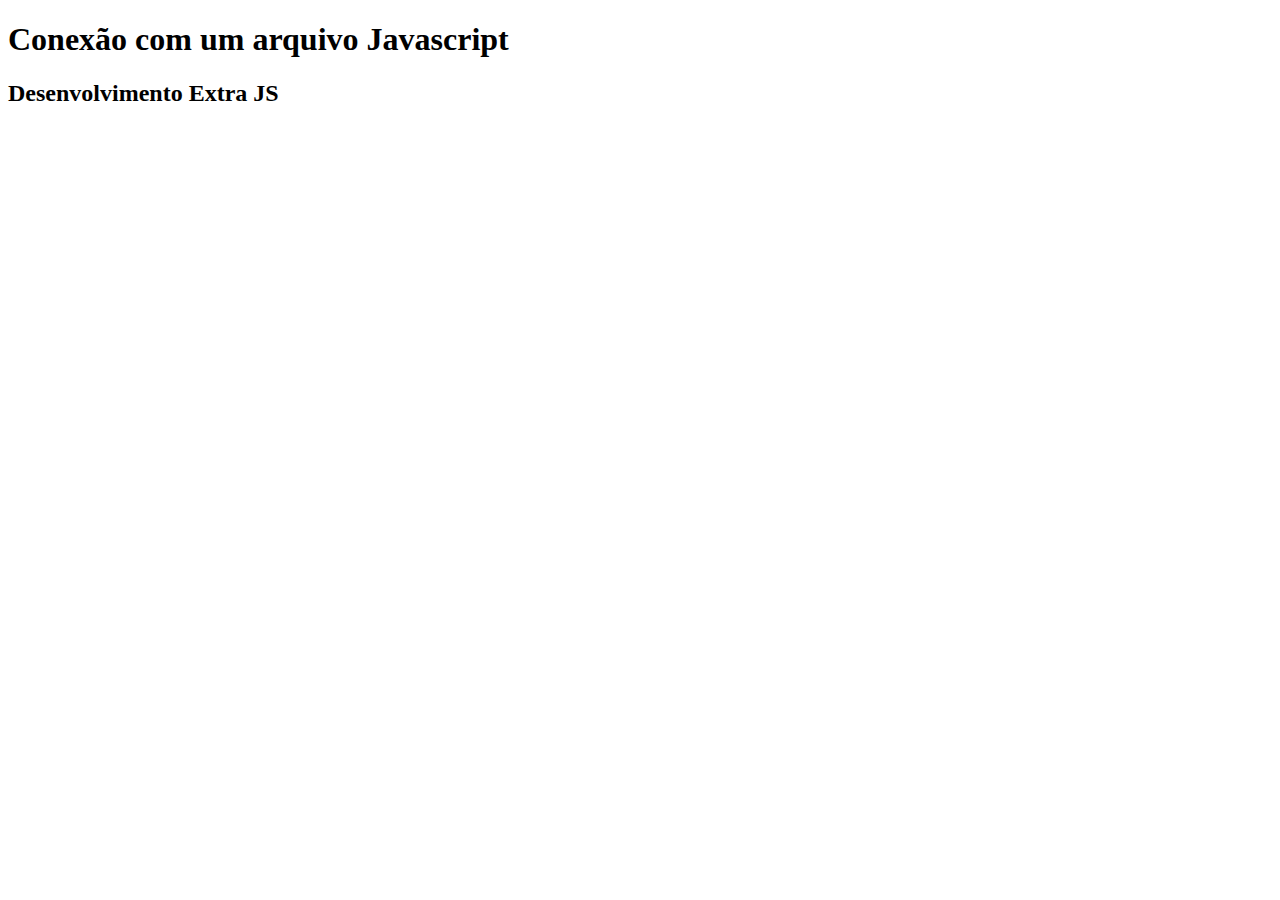
<file: index.html>
<!DOCTYPE html>
<html lang="pt-Br">

<head>
  <meta charset="UTF-8">
  <meta http-equiv="X-UA-Compatible" content="IE=edge">
  <meta name="viewport" content="width=device-width, initial-scale=1.0">
  <link rel="stylesheet" href="style.css">
  <script src="./scripts.js" defer></script>
  <title>Conexão HTML e JS</title>
</head>
<body>
  <h1>Conexão com um arquivo Javascript</h1>
  <h2>Desenvolvimento Extra JS</h2>
</body>
</html>
</file>
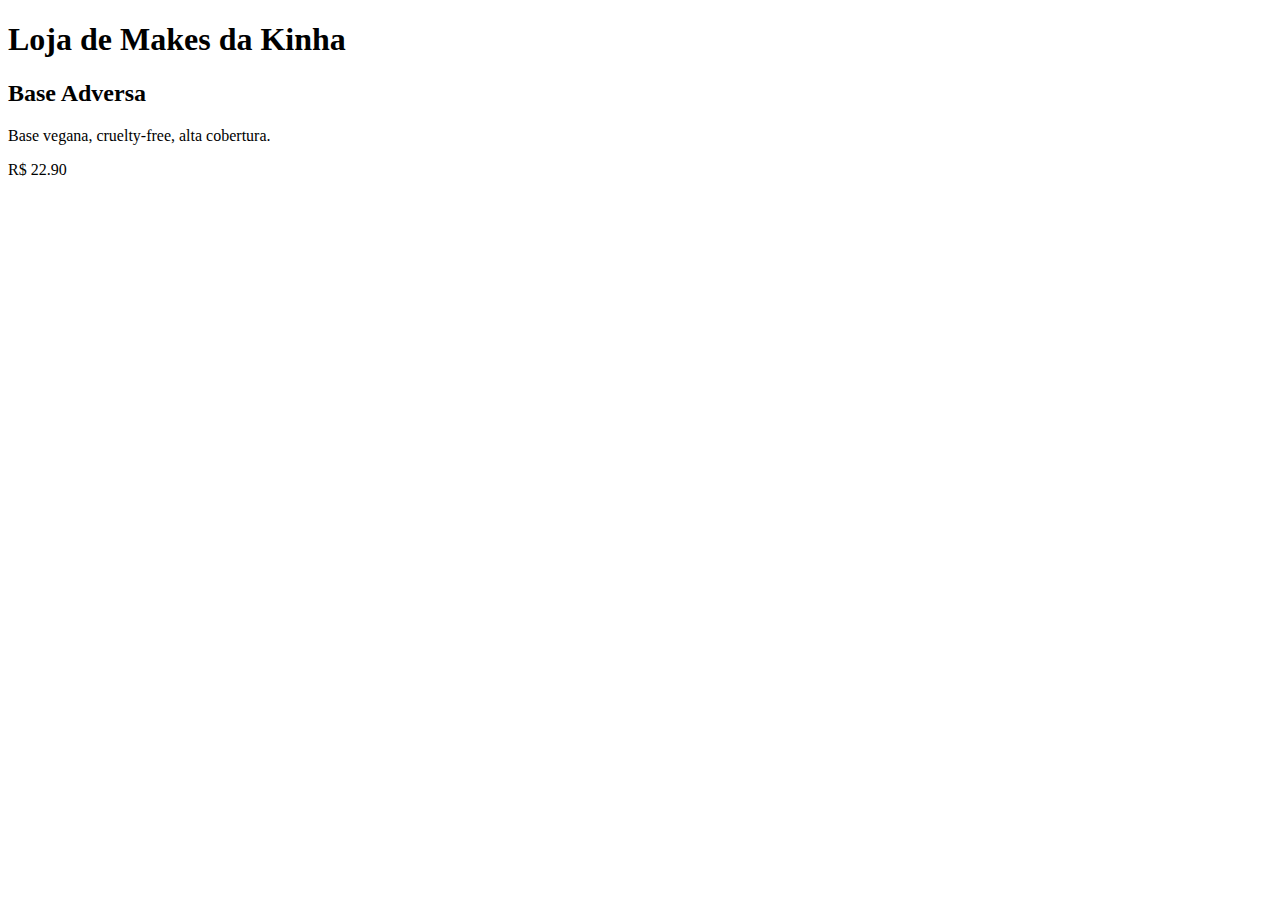
<file: criando_elementos_dom/index.html>
<!DOCTYPE html>
<html lang="pt-br">
<head>
  <meta charset="UTF-8">
  <meta name="viewport" content="width=device-width, initial-scale=1.0">
  <script src="script.js" defer></script>
  <title>Makes da Kinha</title>
</head>
<body>
  
</body>
</html>
</file>
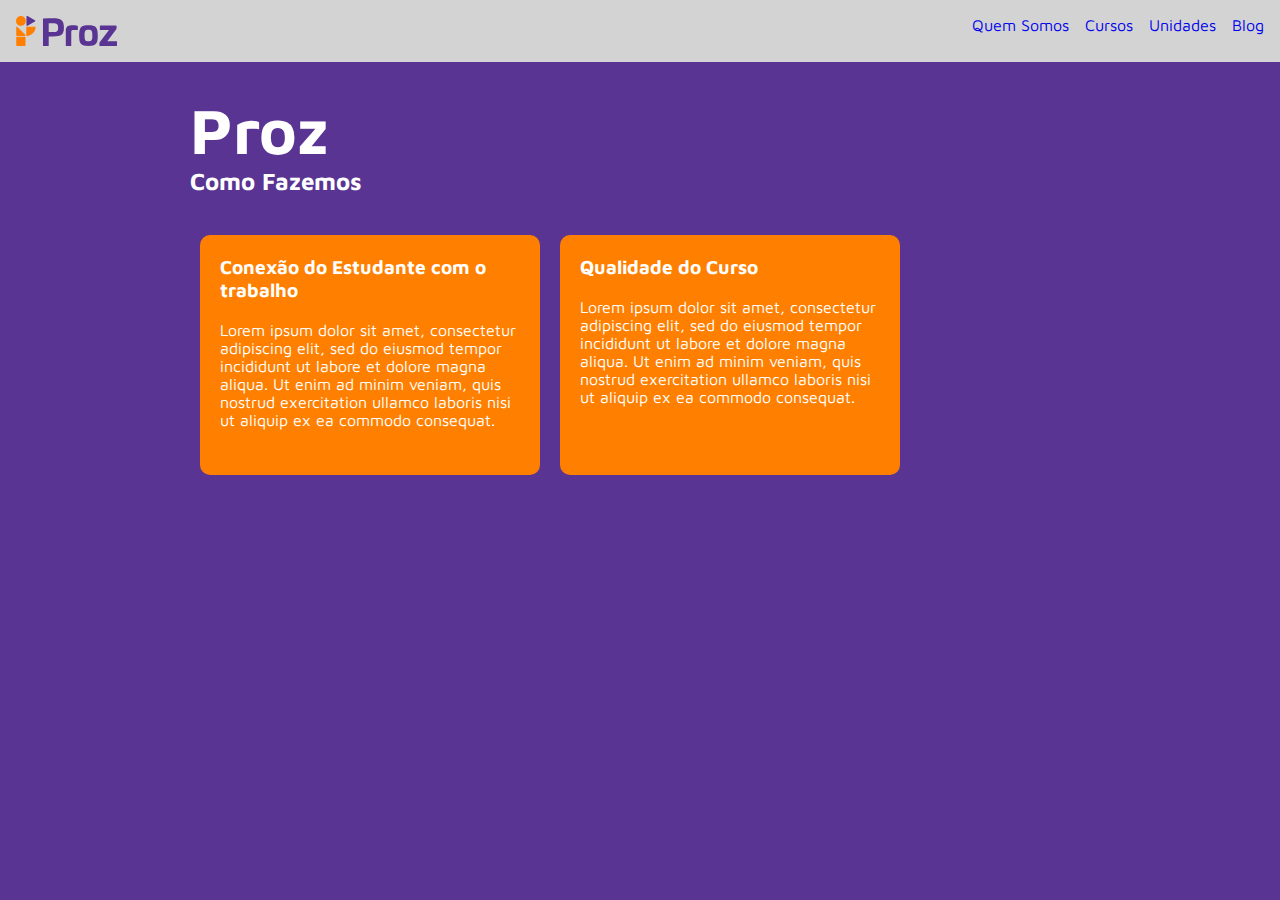
<file: CSS/index.html>
<!DOCTYPE html>
<html lang="pt-BR">
    
    <title>ProzEducacao</title>
    <head>
        <meta charset="UTF-8">
        <meta name="viewport" content="width=device-width, initial-scale=1.0">
        <link rel="preconnect" href="https://fonts.googleapis.com">
        <link rel="preconnect" href="https://fonts.gstatic.com" crossorigin>
        <link href="https://fonts.googleapis.com/css2?family=Maven+Pro:wght@400..900&display=swap" rel="stylesheet">
        <link rel="stylesheet" href="styles.css"
        
    </head>
    <body>
        <header>
            <img src="./logotipo_proz.svg" alt="logo da Proz"
            <nav>
                <ul>
                    <li>
                        <a href="#"class="ancora">Quem Somos</a>
                    </li>
                    <li>
                        <a href="#"class="ancora">Cursos</a>
                    </li>
                    <li>
                        <a href="#"class="ancora">Unidades</a>
                    </li>
                    <li>
                        <a href="#"class="ancora">Blog</a>
                    </li>

                </ul>
            </nav>
        </header>
        <main>
            <h1>Proz</h1>
            <h2>Como Fazemos</h2>

            <section>
                <div class="container">
                    <h3>Conexão do Estudante com o trabalho</h3>
                    <p>Lorem ipsum dolor sit amet, consectetur adipiscing elit, sed do eiusmod tempor incididunt ut labore et dolore magna aliqua. Ut enim ad minim veniam, quis nostrud exercitation ullamco laboris nisi ut aliquip ex ea commodo consequat.
                    </p>
                </div>
                <div class="container">
                    <h3>Qualidade do  Curso</h3>
                    <p>Lorem ipsum dolor sit amet, consectetur adipiscing elit, sed do eiusmod tempor incididunt ut labore et dolore magna aliqua. Ut enim ad minim veniam, quis nostrud exercitation ullamco laboris nisi ut aliquip ex ea commodo consequat.
                    </p>
                </div>
            </section>
        </main>

    </body>
</html>
</file>
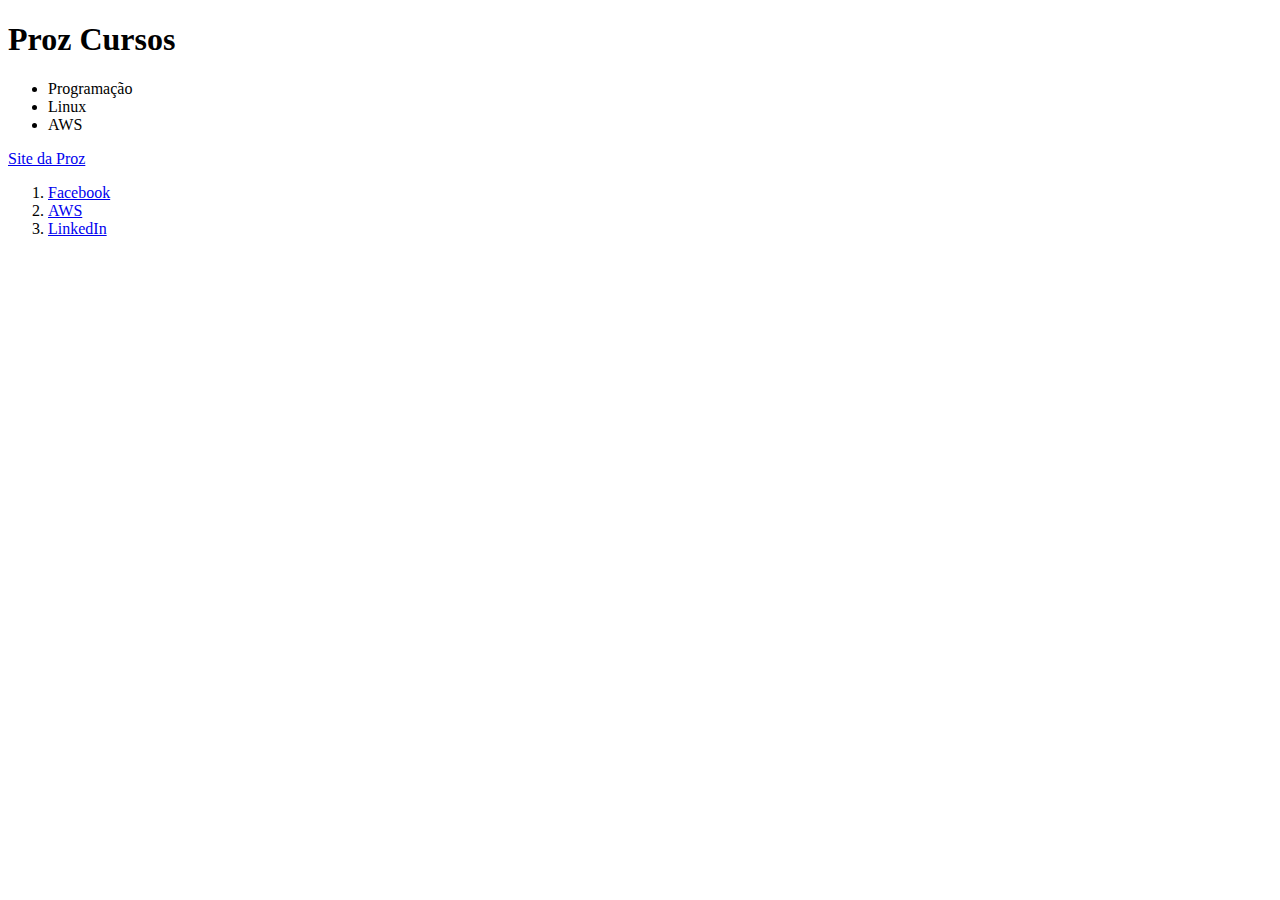
<file: seletores-dom/index.html>
<!DOCTYPE html>
<html lang="pt-br">
<head>
  <meta charset="UTF-8">
  <meta name="viewport" content="width=device-width, initial-scale=1.0">
  <script src="./script.js" defer></script>
  <title>Proz</title>
</head>
<body>
  <h1 id="titulo"></h1>
  <ul>
  </ul>
  <a href="https://prozeducacao.com.br/"></a>
  <ol id="lista-ordenada">
  </ol>
</body>
</html>
</file>
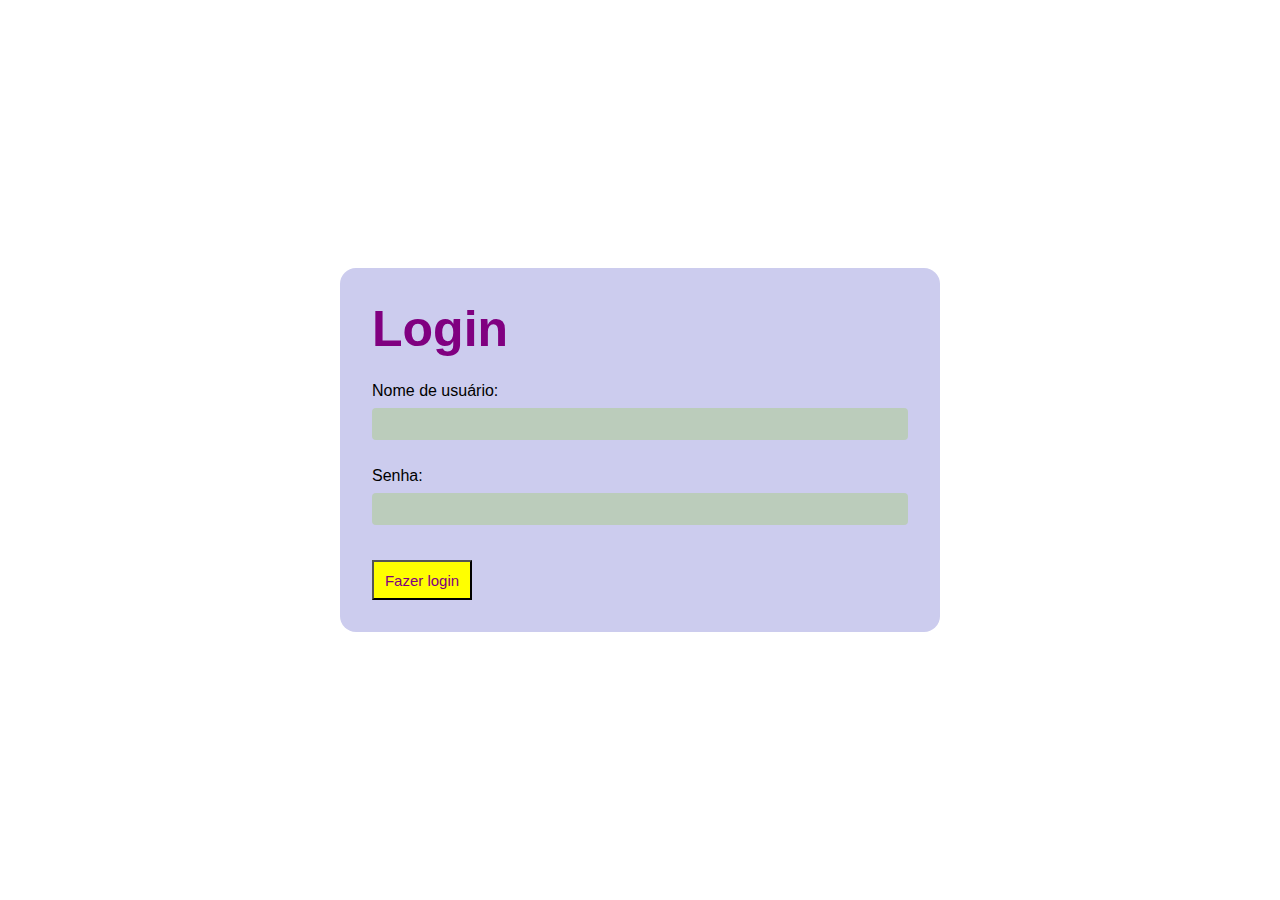
<file: Javascript/styleclasslist/index.html>
<!DOCTYPE html>
<html lang="pt-BR">
<head>
  <meta charset="UTF-8">
  <meta http-equiv="X-UA-Compatible" content="IE=edge">
  <meta name="viewport" content="width=device-width, initial-scale=1.0">
  <link rel="stylesheet" href="style.css">
  <title>Style e ClassList</title>
  <script src="script.js" defer></script>
</head>
<body>
  <main>
    <section id="login">
      <h2>Login</h2>
      <form action="">
        <label for="login-usuario">Nome de usuário:</label>
        <input type="text" id="login-usuario" name="login-usuario" class="error">
        <p class="error-text">*Usuário inválido</p>

        <label for="login-senha">Senha:</label>
        <input type="password" id="login-senha" name="login-senha" class="correct">
        <p class="error-text">*Senha incorreta</p>

        <button type="button">Fazer login</button>
      </form>
    </section>
  </main>
</body>
</html>
</file>
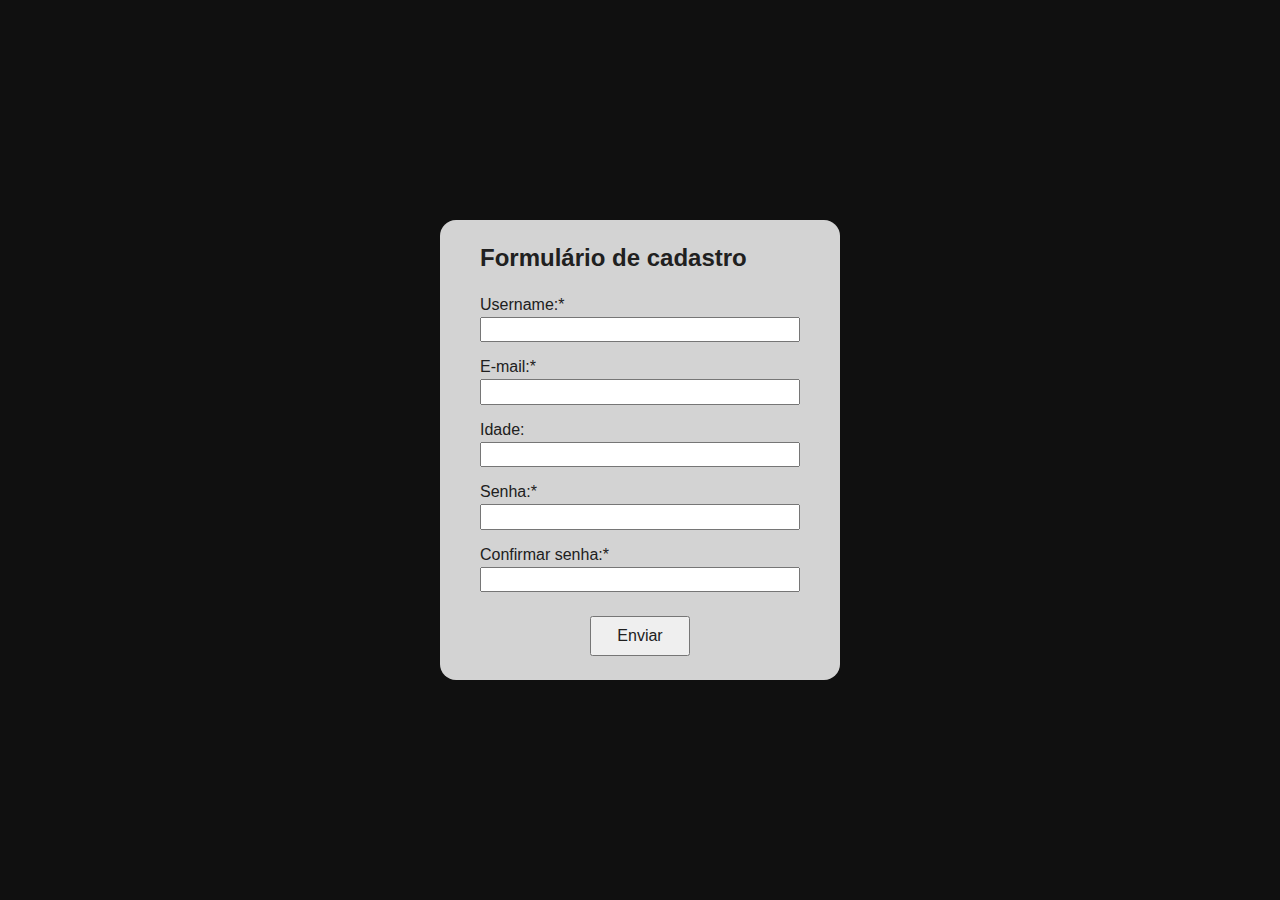
<file: Javascript/styleclasslist/forms/validacao_de_formulario/index.html>
<!DOCTYPE html>
<html lang="pt-BR">
<head>
  <meta charset="UTF-8">
  <meta http-equiv="X-UA-Compatible" content="IE=edge">
  <meta name="viewport" content="width=device-width, initial-scale=1.0">
  <link rel="stylesheet" href="style.css">
  <script src="script.js" defer></script>
  <title>Validação de formulário</title>
</head>
<body>
  <div>
  <form action="">
    <h2>Formulário de cadastro</h2>
    <label for="username">Username:*</label>
    <input type="text" id="username" name="username">
    <p id="username-helper" class="helper-text">Mensagem de ajuda</p>

    <label for="email">E-mail:*</label>
    <input type="email" id="email" name="email">
    <p id="email-helper" class="helper-text">Mensagem de ajuda</p>

    <label for="idade">Idade:</label>
    <input type="number" id="idade" name="idade">
    <p id="idade-helper" class="helper-text">Mensagem de ajuda</p>

    <label for="senha">Senha:*</label>
    <input type="password" id="senha" name="senha">
    <p id="senha-helper" class="helper-text">Mensagem de ajuda</p>

    <label for="confirma-senha">Confirmar senha:*</label>
    <input type="password" id="confirma-senha" name="confirma-senha">
    <p id="confirma-senha-helper" class="helper-text">Mensagem de ajuda</p>

    <button type="submit">Enviar</button>
  </form>
  </div>
</body>
</html>
</file>
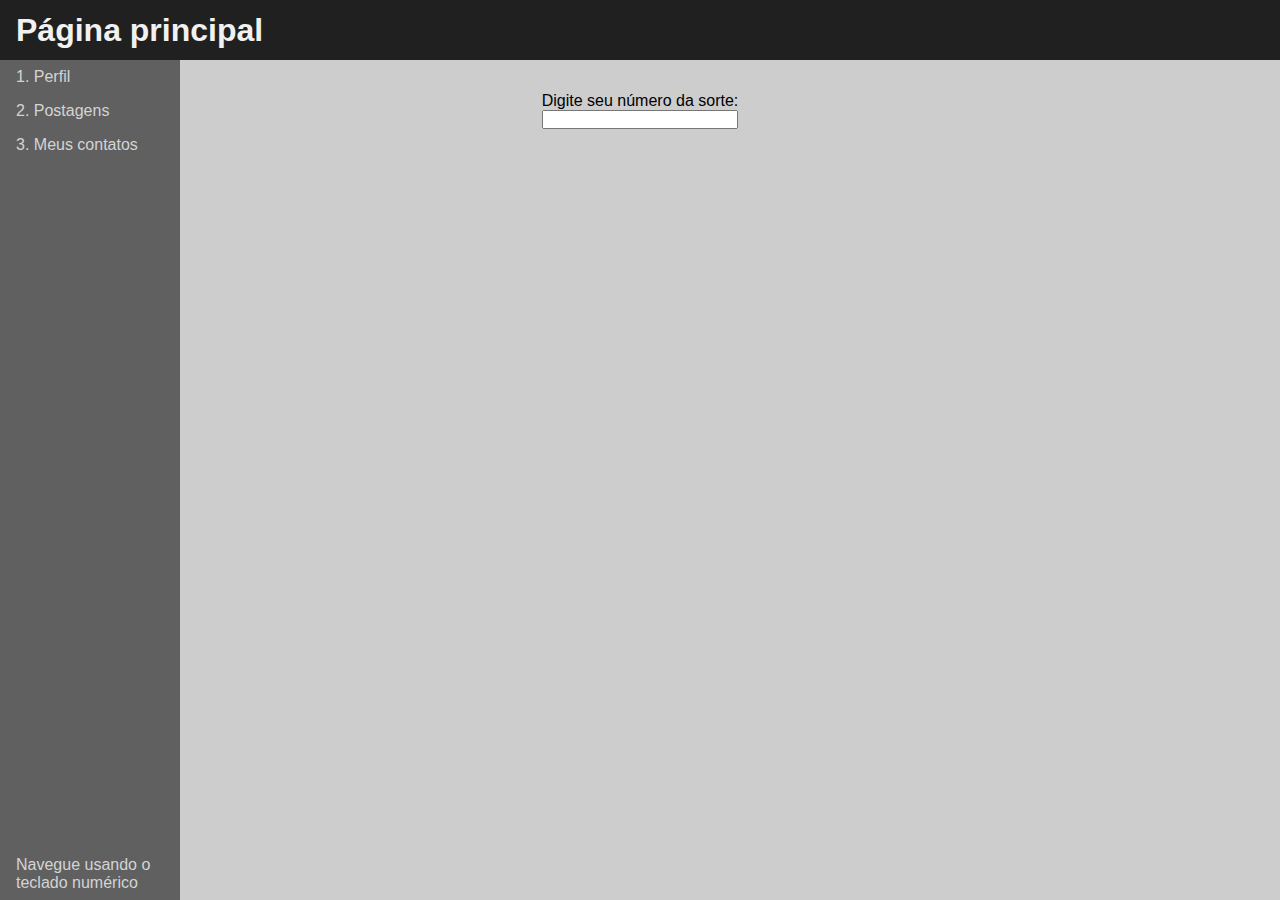
<file: Javascript/styleclasslist/eventos 2/index (1).html>
<!DOCTYPE html>
<html lang="en">
<head>
  <meta charset="UTF-8">
  <meta http-equiv="X-UA-Compatible" content="IE=edge">
  <meta name="viewport" content="width=device-width, initial-scale=1.0">
  <link rel="stylesheet" href="style.css">
  <script src="script.js" defer></script>
  <title>Página principal</title>
</head>
<body>
  <header>
    <h1>Página principal</h1>
  </header>
  <main class="index-main">
    <nav>
      <ol id="nav-principal">
        <li><a id="link-perfil" href="">Perfil</a></li>
        <li><a href="">Postagens</a></li>
        <li><a href="">Meus contatos</a></li>
        <li class="nav-orientacao">Navegue usando o teclado numérico</li>
      </ol>
      <ol id="nav-perfil">
        <li><a id="link-perfil-dados" href="./perfil-dados.html">Meus dados</a></li>
        <li><a href="">Logout</a></li>
      </ol>
    </nav>
    <form action="">
      <label for="numero-da-sorte">Digite seu número da sorte:</label>
      <input type="number" name="numero-da-sorte" id="numero-da-sorte">
    </form>
  </main>
</body>
</html>
</file>
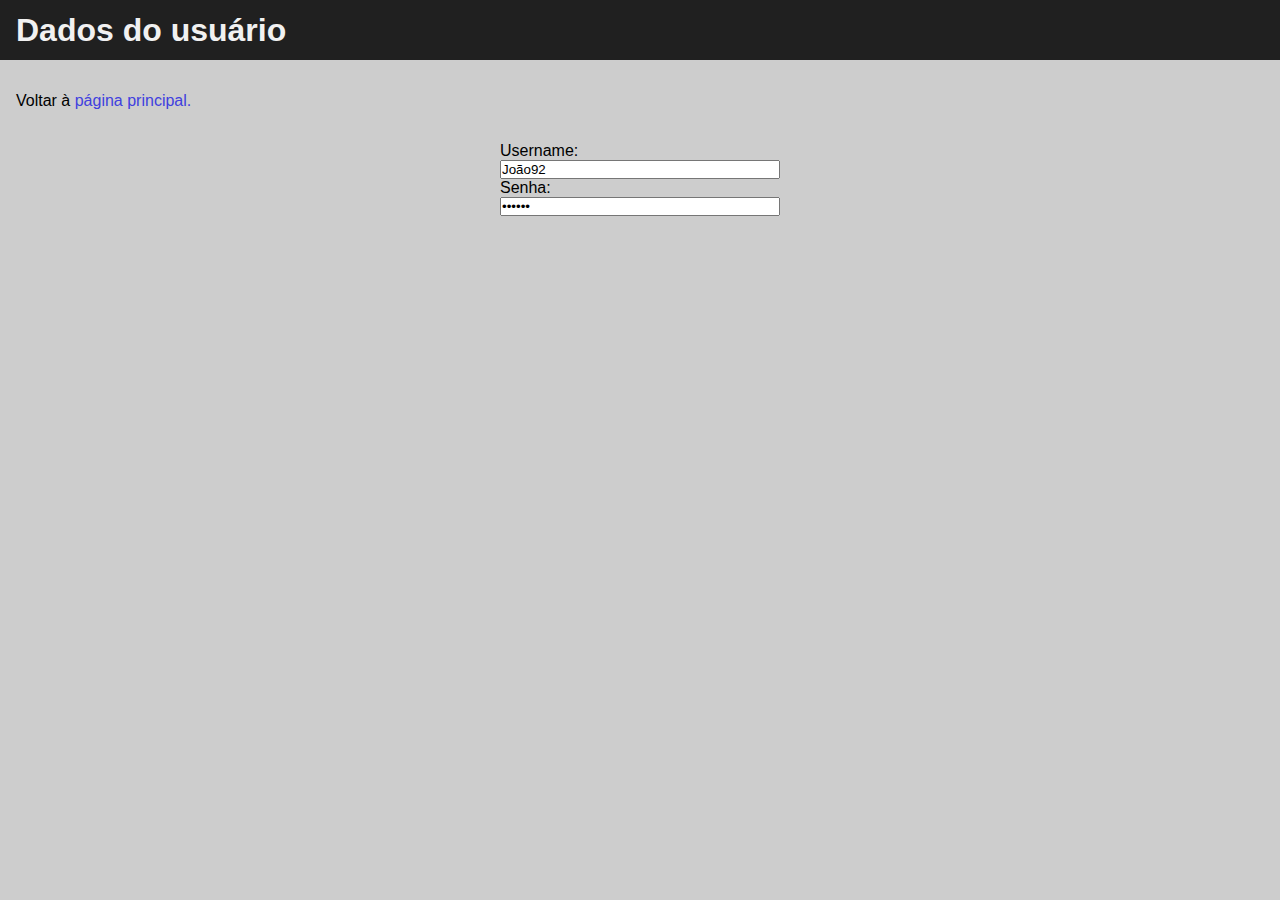
<file: Javascript/styleclasslist/eventos 2/perfil-dados.html>
<!DOCTYPE html>
<html lang="en">
<head>
  <meta charset="UTF-8">
  <meta http-equiv="X-UA-Compatible" content="IE=edge">
  <meta name="viewport" content="width=device-width, initial-scale=1.0">
  <link rel="stylesheet" href="style.css">
  <script src="./script.js" defer></script>
  <title>Dados do perfil</title>
</head>
<body>
  <header>
    <h1>Dados do usuário</h1>
  </header>
  <main class="perfil-main">
    <p>
      Voltar à <a href="./index (1).html">página principal.</a>
    </p>
    <form action="">
      <label for="username">Username:</label>
      <input type="text" id="username" name="username" value="João92">
      <label for="senha">Senha:</label>
      <input type="password" id="senha" name="senha" value="123456">
    </form>
  </main>
</body>
</html>
</file>
<file: style.css>
* {
  font-family: 'Times New Roman', Times, serif;
}
</file>
<file: CSS/styles.css>
*{
    margin: 0;
    padding: 0;
    font-family: 'Maven Pro', sans-serif;
}
header {
    background-color: lightgray;
    display: flex;
    justify-content: space-between;
    padding: 16px;
    margin-bottom: 10px;
}
ul {
    display: flex;
    align-items: center;
    height: 100%;
}
li {
    padding-left: 16px;
    list-style-type: none;
}
.ancora {
    text-decoration: none;
}
body {
    background-color: #593493;
    color: white;
}
main {
    padding: 20px;
    width: 900px;
    margin: 0 auto;
}
section {
    display: flex;
    margin-top: 30px;
}
.container {
    background-color: #ff7f00;
    padding: 20px;
    margin: 10px;
    border-radius: 10px;
    width: 300px;
    height: 200px;
}
h1 {
    font-size: 4rem;
}
h2 {
    font-size: 1.5rem;
}
h3 {
    font-size: 1.2rem;
}
p {margin-top: 20px;}
</file>
<file: Javascript/styleclasslist/style.css>
* {
  margin: 0;
  padding: 0;
  box-sizing: border-box;
  font-family:'Lucida Sans', 'Lucida Sans Regular', 'Lucida Grande', 'Lucida Sans Unicode', Geneva, Verdana, sans-serif;
}

body {
  height: 100vh;
  display: grid;
}

main {
  width: 600px;
  background-color: #CCCCEE;
  margin: auto;
  border-radius: 16px;
}

section {
  padding: 2rem;
}

form {
  display: flex;
  flex-direction: column;
}

form label {
  margin-top: 1.5rem;
}

form button {
  width: 100px;
  height: 40px;
  margin-top: 2rem;
}

input {
  border: none;
  border-radius: 4px;
  height: 32px;
  margin-top: .5rem;
  margin-bottom: .2rem;
  padding: .5rem;
}


/* ----- Estilos dinâmicos ----- */

input.error {
  border: solid 2px #992020;
  background-color: #CCBBBB;
  color: #662020;
}

input.correct {
  background-color: #BBCCBB;
  color: #206620;
}

.error-text {
  display: none;
  font-size: .8rem;
  font-weight: 600;
  color: #992020;
}

.visible {
  display: block;
}
</file>
<file: Javascript/styleclasslist/forms/validacao_de_formulario/style.css>
* {
  margin: 0;
  padding: 0;
  box-sizing: border-box;
  font-family: Verdana, Geneva, Tahoma, sans-serif;
  color: #202020;
}

body {
  height: 100vh;
  display: flex;
  align-items: center;
  justify-content: center;
  background-color: #101010;
}

form {
  display: flex;
  flex-direction: column;
  width: 400px;
  background-color: lightgray;
  border-radius: 16px;
  padding: 1.5rem 40px;
}

h2 {
  font-size: 1.5rem;
  margin-bottom: 1.5rem;
}

label {
  margin-bottom: .2rem;
  position: relative;
}

label:not(:first-of-type){
  margin-top: 1rem;
}

input {
  padding: .2rem .5rem;
}

.helper-text {
  display: none;
  font-size: .8rem;
  color: darkred;
}

button {
  width: 100px;
  height: 40px;
  margin-top: 1.5rem;
  font-size: 1rem;
  align-self: center;
}

/* ---------- Estilos dinâmicos ---------- */
.required-popup::after {
  content: "*Campo obrigatório";
  position: absolute;
  top: 0;
  right: 0;
  color: #DFDFDF;
  font-size: .65rem;
  padding: .2rem .3rem;
  width: auto;
  display: block;
  background-color: #202020;
}

input.error {
  border: solid 2px #992020;
  background-color: #CCBBBB;
  color: #662020;
}

input.correct {
  background-color: #BBCCBB;
  border: solid 2px #206620;
  color: #206620;
}

.visible {
  display: block;
}
</file>
<file: Javascript/styleclasslist/eventos 2/style.css>
* {
  margin: 0;
  padding: 0;
  box-sizing: border-box;
  font-family: Verdana, Geneva, Tahoma, sans-serif;
}

header {
  height: 60px;
  background-color: #202020;
  color: #F1F1F1;
  font-size: 1rem;
  display: flex;
  align-items: center;
  padding: 0 1rem;
}

.index-main {
  height: calc(100vh - 60px);
  display: flex;
  background-color: #CDCDCD;
}

.perfil-main {
  padding: 2rem 1rem;
  height: calc(100vh - 60px);
  background-color: #CDCDCD;
}

.perfil-main a {
  color: #4040DF
}

nav {
  height: calc(100vh - 60px);
  display: flex;
  position: absolute;
}

li {
  padding: .5rem 1rem;
  list-style-position: inside;
}

li:hover {
  background-color: rgba(0,0,0,.25);
}

a {
  text-decoration: none;
  color: inherit;
  width: 100%;
}

#nav-principal {
  width: 180px;
  background-color: #606060;
  color: #D4D4D4;
  display: flex;
  flex-direction: column;
}

.nav-orientacao {
  margin-top: auto;
  list-style-type: none;
}

#nav-perfil {
  display: none;
  background-color: #808080;
  color: #DFDFDF;
}

form {
  margin: 2rem auto;
  display: flex;
  flex-direction: column;
  max-width: 280px;
}
</file>
